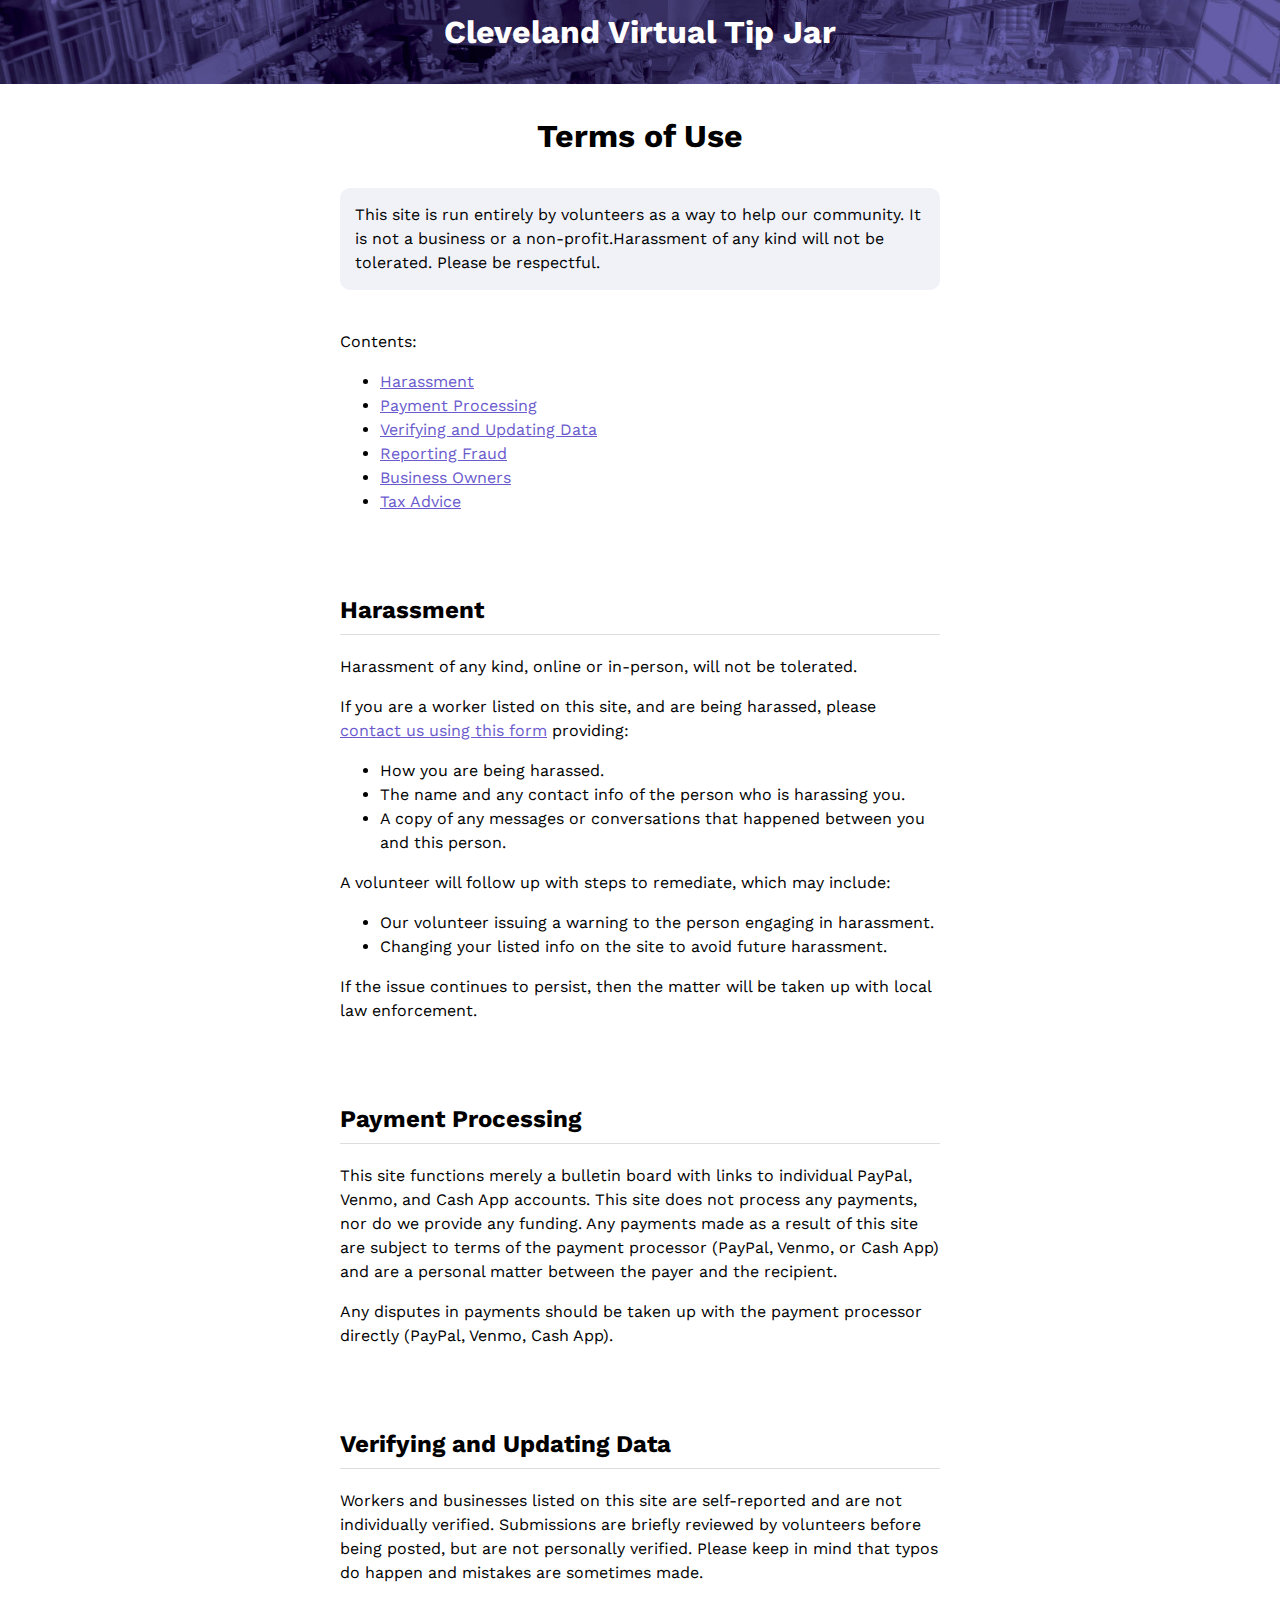
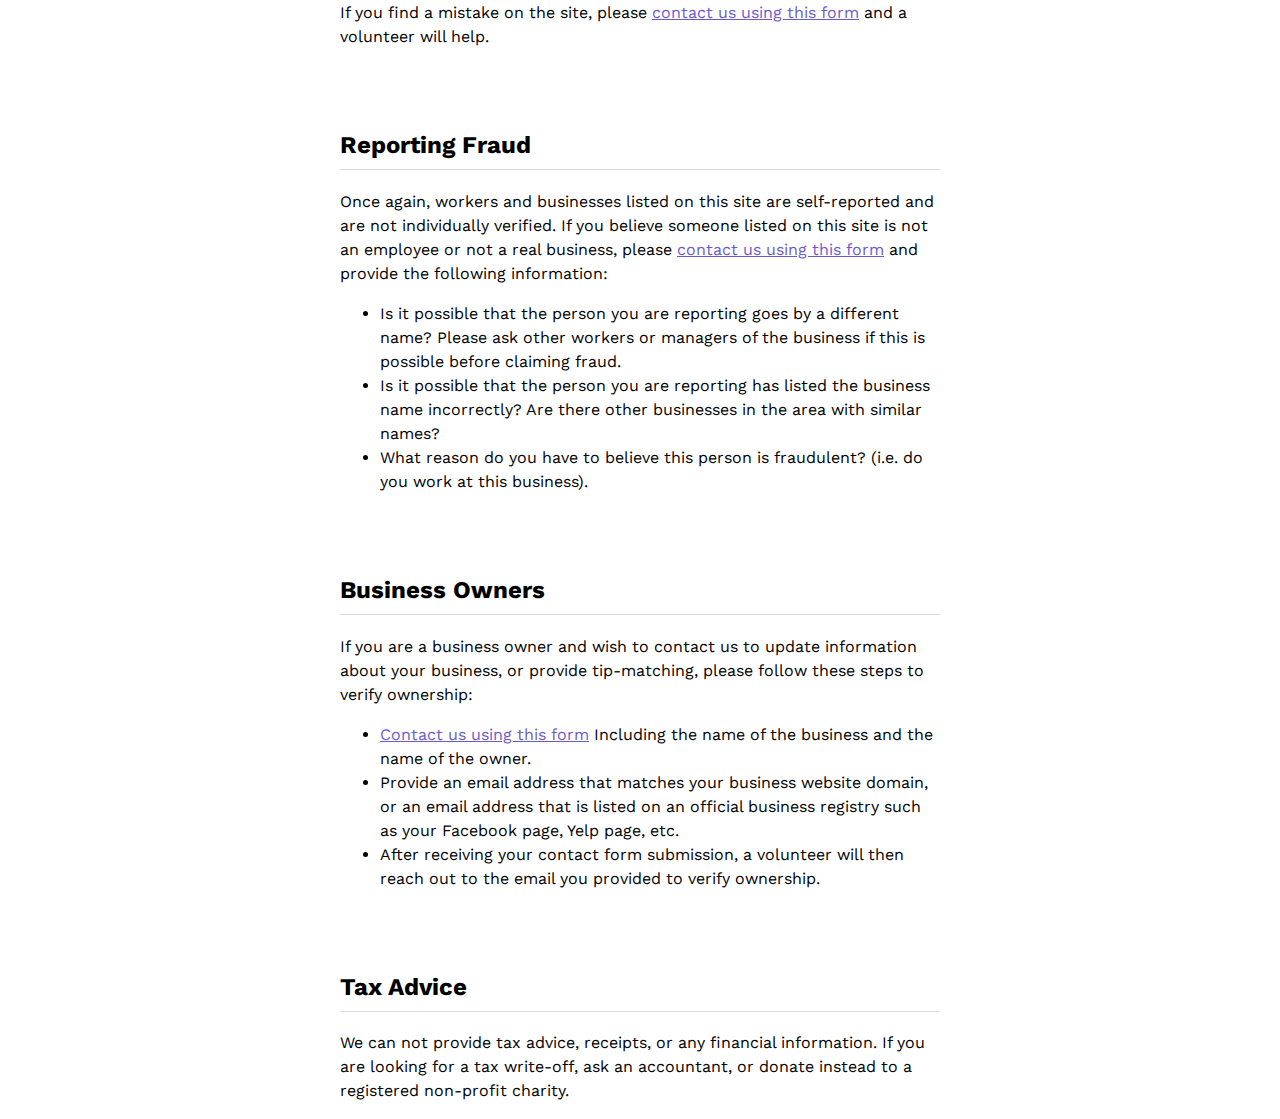
<file: site/terms.html>
<!doctype html>
<html class="no-js" lang="en">

<head>
  <meta charset="utf-8">
  <meta name="viewport" content="width=device-width, initial-scale=1">

  <!-- SEO -->
  <title>Terms of Use - Cleveland Virtual Tip Jar</title>
  <link rel="shortcut icon" href="favicon.ico">

  <!-- Style -->
  <link href="https://fonts.googleapis.com/css2?family=Work+Sans:wght@400;700&display=swap" rel="stylesheet">
  <link rel="stylesheet" href="css/main.css">

  <!-- Analytics -->
  <script async src="https://www.googletagmanager.com/gtag/js?id=UA-58517406-5"></script>
  <script>
    window.dataLayer = window.dataLayer || [];
    function gtag() { dataLayer.push(arguments); }
    gtag('js', new Date());
    gtag('config', 'UA-58517406-5');
  </script>
</head>

<body>

  <div class="banner">
    <h1>Cleveland Virtual Tip Jar</h1>
  </div>

  <h1>Terms of Use</h1>

  <div class="inner text-left">
    <p class="selection">
      This site is run entirely by volunteers as a way to help our community.
      It is not a business or a non-profit.Harassment of any kind will not
      be tolerated. Please be respectful.
    </p>

    <p>Contents:</p>
    <ul>
      <li><a href="#harassment">Harassment</a></li>
      <li><a href="#payments">Payment Processing</a></li>
      <li><a href="#data">Verifying and Updating Data</a></li>
      <li><a href="#fraud">Reporting Fraud</a></li>
      <li><a href="#owners">Business Owners</a></li>
      <li><a href="#tax">Tax Advice</a></li>
    </ul>

    <h2 id="harassment">Harassment</h2>
    <p>
      Harassment of any kind, online or in-person, will not be tolerated.
    </p>
    <p>
      If you are a worker listed on this site, and are being harassed, please
      <a href="https://forms.gle/ApQUChduP51yZ6Gr5">contact us using this form</a>
      providing:
    </p>
    <ul>
      <li>How you are being harassed.</li>
      <li>The name and any contact info of the person who is harassing you.</li>
      <li>
        A copy of any messages or conversations that happened between you and
        this person.
      </li>
    </ul>
    <p>
      A volunteer will follow up with steps to remediate, which may include:
    </p>
    <ul>
      <li>Our volunteer issuing a warning to the person engaging in harassment.</li>
      <li>Changing your listed info on the site to avoid future harassment.</li>
    </ul>
    <p>
      If the issue continues to persist, then the matter will be taken up with
      local law enforcement.
    </p>

    <h2 id="payments">Payment Processing</h2>
    <p>
      This site functions merely a bulletin board with links to individual
      PayPal, Venmo, and Cash App accounts. This site does not process any
      payments, nor do we provide any funding. Any payments made as a result of this site are subject to terms
      of the payment processor (PayPal, Venmo, or Cash App) and are a personal
      matter between the payer and the recipient.
    </p>
    <p>
      Any disputes in payments should be taken up with the payment processor
      directly (PayPal, Venmo, Cash App).
    </p>

    <h2 id="data">Verifying and Updating Data</h2>
    <p>
      Workers and businesses listed on this site are self-reported and are not
      individually verified. Submissions are briefly reviewed by volunteers
      before being posted, but are not personally verified. Please keep in mind
      that typos do happen and mistakes are sometimes made.
    </p>
    <p>
      If you find a mistake on the site, please
      <a href="https://forms.gle/ApQUChduP51yZ6Gr5">contact us using this form</a>
      and a volunteer will help.
    </p>

    <h2 id="fraud">Reporting Fraud</h2>
    <p>
      Once again, workers and businesses listed on this site are self-reported
      and are not individually verified. If you believe someone listed on this
      site is not an employee or not a real business, please
      <a href="https://forms.gle/ApQUChduP51yZ6Gr5">contact us using this form</a>
      and provide the following information:
    </p>
    <ul>
      <li>
        Is it possible that the person you are reporting goes by a different
        name? Please ask other workers or managers of the business if this is
        possible before claiming fraud.
      </li>
      <li>
        Is it possible that the person you are reporting has listed the
        business name incorrectly? Are there other businesses in the area with
        similar names?
      </li>
      <li>
        What reason do you have to believe this person is fraudulent? (i.e. do
        you work at this business).
      </li>
    </ul>

    <h2 id="owners">Business Owners</h2>
    <p>
      If you are a business owner and wish to contact us to update information
      about your business, or provide tip-matching, please follow these steps
      to verify ownership:
    </p>
    <ul>
      <li>
        <a href="">Contact us using this form</a>
        Including the name of the business and the name of the owner.
      </li>
      <li>
        Provide an email address that matches your business website domain,
        or an email address that is listed on an official business registry such
        as your Facebook page, Yelp page, etc.
      </li>
      <li>
        After receiving your contact form submission, a volunteer will then
        reach out to the email you provided to verify ownership.
      </li>
    </ul>

    <h2 id="tax">Tax Advice</h2>
    <p>
      We can not provide tax advice, receipts, or any financial information.
      If you are looking for a tax write-off, ask an accountant, or donate
      instead to a registered non-profit charity.
    </p>

  </div>

</body>

</html>
</file>
<file: site/css/main.css>
body {
  font-family: "Work Sans", sans-serif;
  font-size: 16px;
  line-height: 1.5em;
  text-align: center;
  margin: 0;
}

button {
  font-family: inherit;
  font-size: inherit;
}
button:hover {
  cursor: pointer;
}

input[type="text"] {
  font-family: inherit;
  font-size: inherit;
  padding: 10px 15px;
  border: 2px solid #ddd;
  border-radius: 4px;
  width: 200px;
}
input[type="text"]:focus {
  border: 2px solid slateblue;
}

h2 {
  border-bottom: 1.5px solid #ddd;
  padding: 0.5em 0;
  margin-top: 3em;
}
h3 {
  margin-top: 3em;
  margin-bottom: 0;
}

small {
  font-size: 0.85em;
  line-height: 1.2em;
  display: inline-block;
}

p, table {
  margin: 1em 0;
}

a {
  color: slateblue;
}
a:hover {
  color: darkslateblue;
}

.inner {
  max-width: 600px;
  margin: 0 auto;
  padding: 0 10px;
}

.text-left {
  text-align: left;
}
.text-right {
  text-align: right;
}
.text-muted {
  color: #9ab;
}

.banner {
  background-color: slateblue;
  background: url("../img/banner.jpg");
  background-size: cover;
  background-position: center center;
  color: white;
  padding: 20px 0 40px 0;
  margin-bottom: 40px;
}
.banner h1 {
  margin: 0;
}
.banner p {
  font-size: larger;
}

.selection {
  background-color: #f0f2f8;
  padding: 15px;
  margin: 40px 0;
  border-radius: 10px;
}
.selection .label {
  color: #9ab;
  margin: 0;
}
.selection h1 {
  margin-bottom: 5px;
}
.selection .place {
  margin: 0 0 20px 0;
}
.selection button {
  border: none;
  color: #9ab;
  text-decoration: underline;
  background-color: transparent;
}
.selection button:hover {
  color: #888;
}

.place-link {
  font-size: 0.8em;
  display: block;
  color: #9ab;
}
.place-icon {
  color: #00D54B;
  border: 1.5px solid #00D54B;
  border-radius: 100%;
  padding: 2px;
  line-height: 1;
  font-size: 0.6em;
  font-weight: bold;
  display: inline-block;
  text-align: center;
  height: 1em;
  width: 1em;
  vertical-align: middle;
}

table {
  font-size: 13px;
}
table td {
  border-top: 1.5px solid #f0f2f8;
  padding: 4px;
}

.tips {
  display: inline-block;
  margin: 10px;
}

.btn {
  padding: 15px 20px;
  color: white;
  font-weight: bold;
  font-size: 1.1em;
  text-decoration: none;
  background-color: slateblue;
  border-radius: 4px;
}
.btn:hover {
  background-color: darkslateblue;
  color: white;
}
.btn.paypal {
  background-color :blue;
}
.btn.paypal:hover {
  background-color: darkblue;
}
.btn.venmo {
  background-color: #3d95ce;
}
.btn.venmo:hover {
  background-color: #1d75ae;
}
.btn.cashapp {
  background-color: #00D54B;
}
.btn.cashapp:hover {
  background-color: green;
}
</file>
